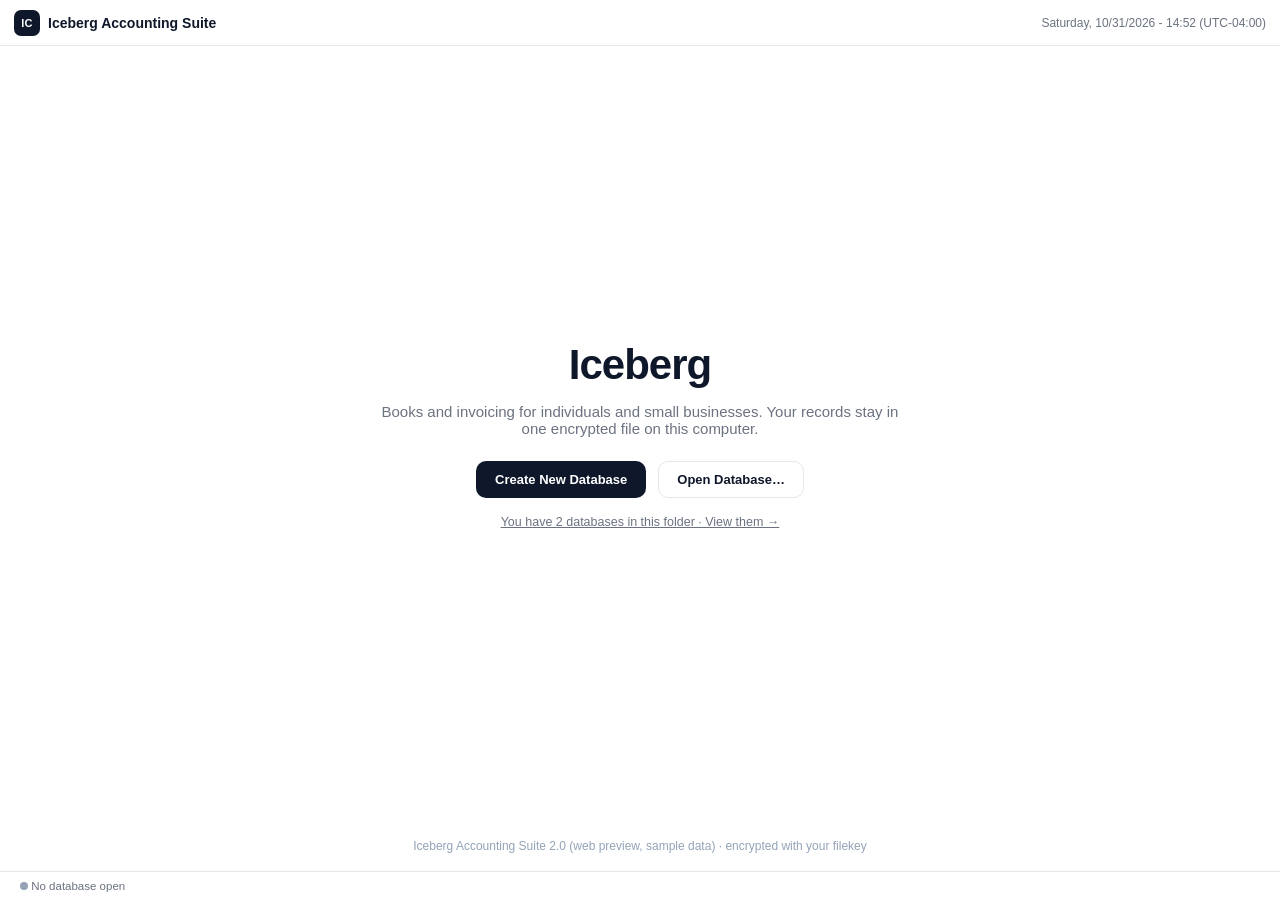
<file: web/index.html>
<!DOCTYPE html>
<html lang="en">
<head>
<meta charset="UTF-8" />
<meta http-equiv="X-UA-Compatible" content="IE=edge" />
<title>Iceberg Accounting Suite</title>
<link rel="stylesheet" href="app.css" />
</head>
<body>
  <div class="titlebar">
    <div class="brand"><div class="badge">IC</div><span>Iceberg Accounting Suite</span></div>
    <div class="clock" id="clock"></div>
  </div>
  <div class="content" id="content"></div>
  <div class="run-status-bar" id="status-bar"></div>
  <div class="modal-overlay" id="modal"></div>
  <script src="routes.js"></script>
  <script src="client.js"></script>
  <script src="render.js"></script>
  <script src="render_records.js"></script>
  <script src="render_tools.js"></script>
  <script>
    // Without a session token in the URL (plain browser preview of the files), use the sample-data API.
    if (!/[?&]token=/.test(window.location.search)) { document.write('<script src="mock.js"><\/script>'); }
  </script>
  <script src="app.js"></script>
</body>
</html>
</file>
<file: web/app.css>
/* Iceberg web interface — design tokens and components lifted from the
   practicum wireframe so both products share one visual language. */
:root {
  --ink: #0f172a;
  --ink-soft: #1e293b;
  --muted: #6b7280;
  --muted-2: #94a3b8;
  --line: #e5e7eb;
  --line-soft: #eef0f3;
  --bg: #f4f5f7;
  --card: #ffffff;
  --accent: #0f172a;
  --accent-soft: #eef2ff;
  --green: #16a34a;
  --green-soft: #dcfce7;
  --green-ink: #15803d;
  --amber-soft: #fef3c7;
  --amber-ink: #92400e;
  --red: #dc2626;
  --red-soft: #fee2e2;
  --red-ink: #991b1b;
  --slate-soft: #f1f5f9;
  --slate-ink: #475569;
  --radius-lg: 16px;
  --radius-md: 12px;
  --radius-sm: 8px;
  --mono: ui-monospace, Consolas, "Courier New", monospace;
  font-family: -apple-system, "Segoe UI", Inter, Roboto, Arial, sans-serif;
}
* { box-sizing: border-box; }
html, body { height: 100%; margin: 0; }
body { background: var(--card); color: var(--ink); font-size: 13px; display: flex; flex-direction: column; overflow: hidden; }
h1, h2, h3, h4 { margin: 0; color: var(--ink); }
p { margin: 0; }
a { color: inherit; }
button { font-family: inherit; }
input, select, textarea { font-family: inherit; }

/* ---------- window chrome ---------- */
.titlebar {
  height: 46px; flex: 0 0 auto; display: flex; align-items: center; justify-content: space-between;
  padding: 0 14px; border-bottom: 1px solid var(--line); background: var(--card);
}
.brand { display: flex; align-items: center; gap: 8px; }
.badge {
  width: 26px; height: 26px; border-radius: 7px; background: var(--ink); color: #fff;
  display: flex; align-items: center; justify-content: center; font-weight: 700; font-size: 11px; letter-spacing: .3px;
}
.brand span { font-weight: 600; font-size: 14px; color: var(--ink); }
.titlebar .clock { font-size: 12px; color: var(--muted); }
.content { flex: 1; position: relative; overflow: hidden; background: var(--card); display: flex; flex-direction: column; min-height: 0; }
.screen { flex: 1; display: flex; flex-direction: column; min-height: 0; }

/* ---------- buttons ---------- */
.btn {
  border-radius: 10px; font-weight: 600; font-size: 13px; padding: 10px 18px; border: 1px solid transparent;
  cursor: pointer; display: inline-flex; align-items: center; gap: 6px; white-space: nowrap; line-height: 1.2;
}
.btn-sm { padding: 7px 12px; font-size: 12px; border-radius: 8px; }
.btn-primary { background: var(--ink); color: #fff; }
.btn-primary:hover { background: var(--ink-soft); }
.btn-secondary { background: #fff; color: var(--ink); border-color: var(--line); }
.btn-secondary:hover { background: #f9fafb; }
.btn-ghost { background: transparent; color: var(--muted); border: none; }
.btn-ghost:hover { color: var(--ink); background: #f3f4f6; }
.btn-danger { background: var(--red); color: #fff; }
.btn:disabled { opacity: .45; cursor: not-allowed; }
.back-link {
  display: inline-flex; align-items: center; gap: 6px; color: var(--muted); font-size: 13px; text-decoration: none;
  cursor: pointer; border: none; background: none; padding: 0; width: fit-content;
}
.back-link:hover { color: var(--ink); }

/* ---------- pages ---------- */
.page { padding: 24px 40px 0; display: flex; flex-direction: column; flex: 1; min-height: 0; }
.page-head { margin: 8px 0 18px; }
.page-head.center { text-align: center; margin: 18px 0 26px; }
.page-head h1 { font-size: 26px; margin: 0 0 6px; }
.page-head p { color: var(--muted); font-size: 13.5px; }
.dash-header { display: flex; align-items: flex-start; justify-content: space-between; margin-bottom: 18px; gap: 16px; }
.dash-actions { display: flex; gap: 10px; flex-wrap: wrap; }
.footer-note { text-align: center; color: var(--muted-2); font-size: 12px; padding: 14px 0 18px; }

/* welcome */
.hero { flex: 1; display: flex; flex-direction: column; align-items: center; justify-content: center; gap: 14px; text-align: center; }
.hero h1 { font-size: 42px; letter-spacing: -1px; }
.hero p.sub { color: var(--muted); font-size: 15px; margin-bottom: 10px; max-width: 520px; }
.cta-row { display: flex; gap: 12px; }
.welcome-link { background: none; border: none; color: var(--muted); font-size: 12.5px; cursor: pointer; text-decoration: underline; margin-top: 2px; }
.welcome-link:hover { color: var(--ink); }

/* cards */
.card-grid { display: flex; flex-wrap: wrap; gap: 16px; overflow-y: auto; padding-bottom: 8px; flex: 1; align-content: flex-start; }
.card { border: 1px solid var(--line); border-radius: var(--radius-md); padding: 16px; display: flex; flex-direction: column; gap: 10px; flex: 1 1 calc(50% - 16px); min-width: 320px; max-width: calc(50% - 8px); background: var(--card); }
.card-top { display: flex; align-items: flex-start; justify-content: space-between; gap: 10px; }
.card-id { display: flex; align-items: flex-start; gap: 10px; min-width: 0; }
.card-icon { width: 36px; height: 36px; border-radius: 10px; background: var(--line-soft); display: flex; align-items: center; justify-content: center; font-size: 17px; flex: 0 0 auto; }
.card-name { font-size: 14.5px; font-weight: 700; color: var(--ink); }
.card-meta { font-size: 11.5px; color: var(--muted); margin-top: 2px; }
.card-foot { display: flex; align-items: center; justify-content: space-between; margin-top: auto; padding-top: 10px; border-top: 1px solid var(--line-soft); }
.card-time { font-size: 11px; color: var(--muted-2); }
.card-buttons { display: flex; gap: 6px; }

/* pills */
.pill { font-size: 10.5px; font-weight: 700; padding: 3px 9px; border-radius: 999px; white-space: nowrap; display: inline-flex; align-items: center; gap: 4px; }
.pill.ok { background: var(--green-soft); color: var(--green-ink); }
.pill.neutral { background: var(--slate-soft); color: var(--slate-ink); }
.pill.warn { background: var(--amber-soft); color: var(--amber-ink); }
.pill.bad { background: var(--red-soft); color: var(--red-ink); }
.pill.info { background: var(--accent-soft); color: #3730a3; }
.chip { background: var(--accent-soft); color: #3730a3; font-size: 11.5px; padding: 5px 10px; border-radius: 999px; display: inline-flex; align-items: center; gap: 6px; }
.chip.muted { background: #f3f4f6; color: var(--muted); }

/* ---------- workspace shell ---------- */
.run-top { display: flex; align-items: center; justify-content: space-between; padding: 12px 20px; border-bottom: 1px solid var(--line); gap: 16px; }
.run-title-group { display: flex; align-items: center; gap: 12px; min-width: 0; }
.run-title-group h2 { font-size: 16px; white-space: nowrap; overflow: hidden; text-overflow: ellipsis; }
.run-title-group .meta { font-size: 11.5px; color: var(--muted); }
.run-actions { display: flex; gap: 8px; }
.nav-tabs { display: flex; gap: 4px; padding: 8px 20px 0; border-bottom: 1px solid var(--line-soft); }
.nav-tab {
  border: none; background: none; color: var(--muted); font-weight: 600; font-size: 13px; padding: 8px 12px 10px;
  cursor: pointer; border-bottom: 2px solid transparent; border-radius: 6px 6px 0 0;
}
.nav-tab:hover { color: var(--ink); background: #f9fafb; }
.nav-tab.active { color: var(--ink); border-bottom-color: var(--ink); }
.workspace { flex: 1; min-height: 0; display: flex; flex-direction: column; padding: 18px 20px 0; overflow: hidden; }
.workspace-scroll { flex: 1; min-height: 0; overflow: auto; padding-bottom: 12px; }

/* status bars */
.bottom-bar { display: flex; align-items: center; justify-content: space-between; padding: 12px 40px; border-top: 1px solid var(--line); background: #fff; gap: 12px; }
.status-pill { display: flex; align-items: center; gap: 6px; font-size: 12.5px; color: var(--muted); }
.dot { width: 8px; height: 8px; border-radius: 50%; background: var(--green); display: inline-block; }
.dot.warn { background: #d97706; }
.dot.bad { background: var(--red); }
.dot.off { background: var(--muted-2); }
.run-status-bar { display: flex; align-items: center; justify-content: space-between; padding: 8px 20px; border-top: 1px solid var(--line); font-size: 11.5px; color: var(--muted); gap: 14px; flex: 0 0 auto; }
.run-status-bar .left { display: flex; align-items: center; gap: 14px; min-width: 0; }
.run-status-bar .message { flex: 1; text-align: center; white-space: nowrap; overflow: hidden; text-overflow: ellipsis; }
.run-status-bar .message.ok { color: var(--green-ink); }
.run-status-bar .message.bad { color: var(--red-ink); }
.run-status-bar .message.warn { color: var(--amber-ink); }

/* ---------- panels, stats, tables ---------- */
.panel { border: 1px solid var(--line); border-radius: var(--radius-md); display: flex; flex-direction: column; min-width: 0; background: var(--card); }
.panel-head { display: flex; align-items: center; justify-content: space-between; padding: 12px 14px; border-bottom: 1px solid var(--line-soft); gap: 10px; }
.panel-head h3 { font-size: 13.5px; }
.panel-head .tools { display: flex; align-items: center; gap: 8px; }
.panel-body { padding: 12px 14px; }
.count-badge { display: inline-block; background: var(--line-soft); color: var(--muted); font-size: 10.5px; padding: 2px 7px; border-radius: 999px; margin-left: 6px; }
.columns { display: flex; gap: 16px; min-height: 0; }
.columns > .main { flex: 1 1 auto; min-width: 0; display: flex; flex-direction: column; gap: 16px; }
.columns > .side { flex: 0 0 340px; display: flex; flex-direction: column; gap: 16px; min-height: 0; overflow-y: auto; }
.columns > .side > .panel { flex: 0 0 auto; }
.stat-row { display: flex; gap: 10px; margin-bottom: 16px; flex-wrap: wrap; }
.stat-tile { flex: 1 1 140px; border: 1px solid var(--line); border-radius: var(--radius-sm); padding: 10px 12px; background: var(--card); }
.stat-tile .label { font-size: 10.5px; color: var(--muted); text-transform: uppercase; letter-spacing: .03em; }
.stat-tile .value { font-size: 16px; font-weight: 700; color: var(--ink); margin-top: 2px; font-variant-numeric: tabular-nums; }
.stat-tile .value.negative { color: var(--red-ink); }
.stat-tile .sub { font-size: 11px; color: var(--muted-2); margin-top: 2px; }
.table-wrap { margin: 0 14px 14px; border: 1px solid var(--line-soft); border-radius: var(--radius-sm); overflow: auto; }
table.data { width: 100%; border-collapse: collapse; font-size: 12.5px; }
table.data th { text-align: left; background: #f8fafc; color: var(--muted); font-weight: 600; padding: 8px 10px; font-size: 11px; position: sticky; top: 0; cursor: pointer; white-space: nowrap; user-select: none; }
table.data th.sorted { color: var(--ink); }
table.data td { padding: 8px 10px; border-top: 1px solid var(--line-soft); color: var(--ink-soft); vertical-align: top; }
table.data tr.clickable { cursor: pointer; }
table.data tr.clickable:hover td { background: #f9fafb; }
table.data tr.selected td { background: var(--accent-soft); }
table.data td.mono, table.data th.mono { font-family: var(--mono); color: var(--muted); white-space: nowrap; }
table.data td.num, table.data th.num { text-align: right; font-variant-numeric: tabular-nums; white-space: nowrap; }
table.data td.num.negative { color: var(--red-ink); }
table.data td.name { color: var(--ink); font-weight: 600; }
table.data .sub { display: block; font-size: 11px; color: var(--muted-2); font-weight: 400; }
.empty { padding: 28px; text-align: center; color: var(--muted-2); font-size: 12.5px; }
.detail-list { display: flex; flex-direction: column; }
.detail-row { display: flex; justify-content: space-between; gap: 12px; padding: 7px 0; border-top: 1px solid var(--line-soft); font-size: 12.5px; }
.detail-row:first-child { border-top: none; }
.detail-row .k { color: var(--muted); flex: 0 0 110px; }
.detail-row .v { color: var(--ink); text-align: right; word-break: break-word; }
.detail-row .v.mono { font-family: var(--mono); }
pre.report { margin: 0; padding: 14px; font-family: var(--mono); font-size: 12px; line-height: 1.45; color: var(--ink-soft); overflow: auto; white-space: pre; }

/* ---------- forms ---------- */
.field { display: flex; flex-direction: column; margin-bottom: 12px; min-width: 0; }
.field label { font-size: 12px; font-weight: 600; color: var(--ink-soft); margin-bottom: 6px; }
.field label .req { color: var(--red); margin-left: 2px; }
.field input[type=text], .field input[type=date], .field input[type=number], .field select, .field textarea {
  width: 100%; border: 1px solid var(--line); border-radius: var(--radius-sm); padding: 9px 12px; font-size: 13px; color: var(--ink);
  background: #fff;
}
.field input:focus, .field select:focus, .field textarea:focus { outline: 2px solid var(--accent-soft); border-color: var(--ink); }
.field.invalid input, .field.invalid select, .field.invalid textarea { border-color: var(--red); background: #fff7f7; }
.field .error { color: var(--red-ink); font-size: 11.5px; margin-top: 5px; }
.field .hint { color: var(--muted-2); font-size: 11.5px; margin-top: 5px; }
.field-row { display: flex; gap: 12px; }
.field-row > .field { flex: 1; }
.field-row > .field.narrow { flex: 0 0 160px; }
.input-group { display: flex; gap: 6px; }
.input-group input { flex: 1; }
.form-legend { font-size: 11.5px; color: var(--muted-2); }
.form-alert { border-radius: var(--radius-sm); padding: 10px 12px; font-size: 12.5px; margin-bottom: 12px; }
.form-alert.bad { background: var(--red-soft); color: var(--red-ink); }
.form-alert.warn { background: var(--amber-soft); color: var(--amber-ink); }
.form-alert.ok { background: var(--green-soft); color: var(--green-ink); }
.form-alert ul { margin: 6px 0 0; padding-left: 18px; }
.form-columns { display: flex; gap: 16px; }
.form-columns > .panel { flex: 1; }
.toolbar { display: flex; gap: 8px; align-items: center; }
.toolbar input[type=text], .toolbar select { border: 1px solid var(--line); border-radius: var(--radius-sm); padding: 7px 10px; font-size: 12.5px; }
.toolbar input[type=text] { width: 220px; }

/* ---------- modals ---------- */
.modal-overlay { position: fixed; top: 0; left: 0; right: 0; bottom: 0; background: rgba(15, 23, 42, .35); display: none; align-items: center; justify-content: center; z-index: 50; }
.modal-overlay.open { display: flex; }
.modal-box { width: 520px; max-width: 94vw; max-height: 92vh; overflow: auto; background: #fff; border-radius: var(--radius-md); box-shadow: 0 20px 50px rgba(15, 23, 42, .3); padding: 22px; }
.modal-box.wide { width: 760px; }
.modal-box h3 { font-size: 16px; margin-bottom: 4px; }
.modal-sub { color: var(--muted); font-size: 12.5px; margin-bottom: 16px; }
.modal-actions { display: flex; justify-content: flex-end; gap: 8px; margin-top: 18px; flex-wrap: wrap; }
.section { border: 1px solid var(--line-soft); border-radius: var(--radius-sm); padding: 12px 14px 2px; margin-bottom: 12px; }
.section h4 { font-size: 12.5px; margin-bottom: 10px; color: var(--ink); }

/* ---------- console ---------- */
.console { font-family: var(--mono); font-size: 11px; color: var(--muted); max-height: 120px; overflow: auto; padding: 10px 14px; white-space: pre-wrap; }
.placeholder { padding: 40px; text-align: center; color: var(--muted); }
.placeholder h3 { margin-bottom: 8px; }
.kbd { font-family: var(--mono); font-size: 11px; background: var(--line-soft); border-radius: 4px; padding: 1px 5px; color: var(--ink-soft); }

/* ---------- tools menu ---------- */
.menu-grid { display: flex; flex-wrap: wrap; gap: 8px; }
.menu-item { flex: 1 1 calc(50% - 8px); min-width: 260px; text-align: left; border: 1px solid var(--line); background: var(--card); border-radius: var(--radius-sm); padding: 10px 12px; cursor: pointer; display: flex; flex-direction: column; gap: 2px; color: var(--ink); }
.menu-item:hover { border-color: var(--ink); }
.menu-item:disabled { opacity: .45; cursor: not-allowed; }
.menu-label { font-weight: 600; font-size: 13px; }
.menu-desc { font-size: 11.5px; color: var(--muted); }
table.data input[type=checkbox] { pointer-events: none; }

/* ---------- themes (Preferences) ---------- */
body.theme-dark {
  --ink: #f1f5f9; --ink-soft: #e2e8f0; --muted: #94a3b8; --muted-2: #64748b; --line: #334155; --line-soft: #273449;
  --bg: #0f172a; --card: #1e293b; --accent: #7cc4fa; --accent-soft: #1e3a5f; --green-soft: #14532d; --green-ink: #86efac;
  --amber-soft: #451a03; --amber-ink: #fcd34d; --red-soft: #450a0a; --red-ink: #fca5a5; --slate-soft: #334155; --slate-ink: #cbd5e1;
}
body.theme-dark .btn-primary { background: #7cc4fa; color: #0f172a; }
body.theme-dark .btn-primary:hover { background: #a5d8ff; }
body.theme-dark .btn-secondary, body.theme-dark .menu-item { background: #273449; color: var(--ink); }
body.theme-dark .field input, body.theme-dark .field select, body.theme-dark .field textarea, body.theme-dark .toolbar input, body.theme-dark .toolbar select { background: #0f172a; color: var(--ink); border-color: var(--line); }
body.theme-dark table.data th { background: #273449; }
body.theme-dark table.data tr.clickable:hover td { background: #273449; }
body.theme-dark .nav-tab:hover, body.theme-dark .btn-secondary:hover { background: #334155; }
body.theme-dark .chip { background: #1e3a5f; color: #bfdbfe; }
body.theme-dark .modal-overlay { background: rgba(0, 0, 0, .6); }
body.theme-high-contrast {
  --ink: #ffffff; --ink-soft: #ffffff; --muted: #e5e7eb; --muted-2: #d1d5db; --line: #ffffff; --line-soft: #9ca3af;
  --bg: #000000; --card: #000000; --accent: #ffff00; --accent-soft: #333300; --green-soft: #003300; --green-ink: #00ff7f;
  --amber-soft: #332200; --amber-ink: #ffd700; --red-soft: #330000; --red-ink: #ff6b6b; --slate-soft: #222222; --slate-ink: #ffffff;
}
body.theme-high-contrast .btn-primary { background: #ffff00; color: #000000; }
body.theme-high-contrast .btn-secondary, body.theme-high-contrast .menu-item { background: #000000; color: #ffffff; border-color: #ffffff; }
body.theme-high-contrast .field input, body.theme-high-contrast .field select, body.theme-high-contrast .field textarea, body.theme-high-contrast .toolbar input, body.theme-high-contrast .toolbar select { background: #000000; color: #ffffff; border-color: #ffffff; }
body.theme-high-contrast table.data th { background: #222222; color: #ffffff; }
body.theme-high-contrast table.data tr.clickable:hover td { background: #222222; }
body.theme-high-contrast table.data tr.selected td { background: #333300; }
body.theme-high-contrast .nav-tab.active { border-bottom-color: #ffff00; color: #ffff00; }
body.theme-high-contrast .dot { background: #00ff7f; }
body.compact table.data td, body.compact table.data th { padding: 4px 8px; }
body.compact .detail-row { padding: 4px 0; }
body.compact .stat-tile { padding: 6px 10px; }

/* ---------- icons (web/icons, from the design's icon sheet) ---------- */
.icon { display: inline-block; width: 1.15em; height: 1.15em; vertical-align: -0.22em; background-repeat: no-repeat; background-position: center; background-size: contain; }
.icon-sm { width: 0.95em; height: 0.95em; vertical-align: -0.12em; }
.icon-lg { width: 1.5em; height: 1.5em; vertical-align: -0.35em; }
.icon-check { background-image: url(icons/check.png); }
.icon-cross { background-image: url(icons/cross.png); }
.icon-warning { background-image: url(icons/warning.png); }
.icon-back { background-image: url(icons/back.png); }
.icon-forward { background-image: url(icons/forward.png); }
.icon-play { background-image: url(icons/play.png); }
.icon-terminal { background-image: url(icons/terminal.png); }
.icon-screen { background-image: url(icons/screen.png); }
.icon-tools { background-image: url(icons/tools.png); }
/* monochrome icons are black; invert them on dark surfaces */
.btn .icon-sm { width: 1.1em; height: 1.1em; vertical-align: -0.2em; }
.menu-label .icon { margin-right: 4px; }
.btn-primary .icon-mono, body.theme-dark .icon-mono, body.theme-high-contrast .icon-mono { filter: invert(1); }
body.theme-dark .btn-primary .icon-mono, body.theme-high-contrast .btn-primary .icon-mono { filter: none; }
.back-link .icon { margin-right: 2px; }
.card-icon .icon { width: 22px; height: 22px; }
.field .error .icon { margin-right: 2px; }
</file>
